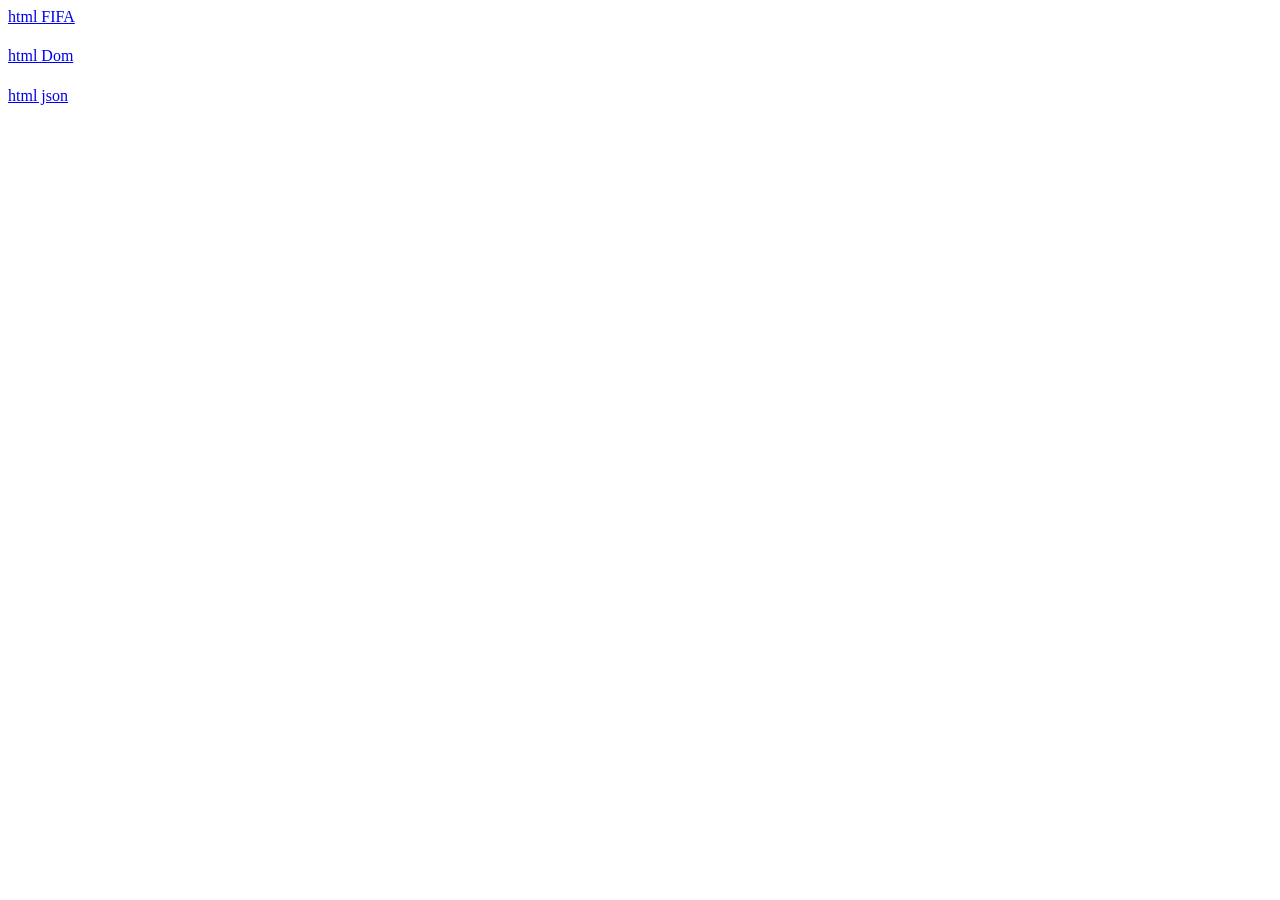
<file: index.html>
<html>
  <head></head>
  <body>
    <a  href="Dominguez_diagnostico/">html FIFA</a>
    <h1> </h1>
    <a  href="Dom_Dominguez/">html Dom</a>
    <h1> </h1>
    <a  href="tpjson_dom/">html json</a>
    <h1> </h1>
  </body>
</html>
</file>
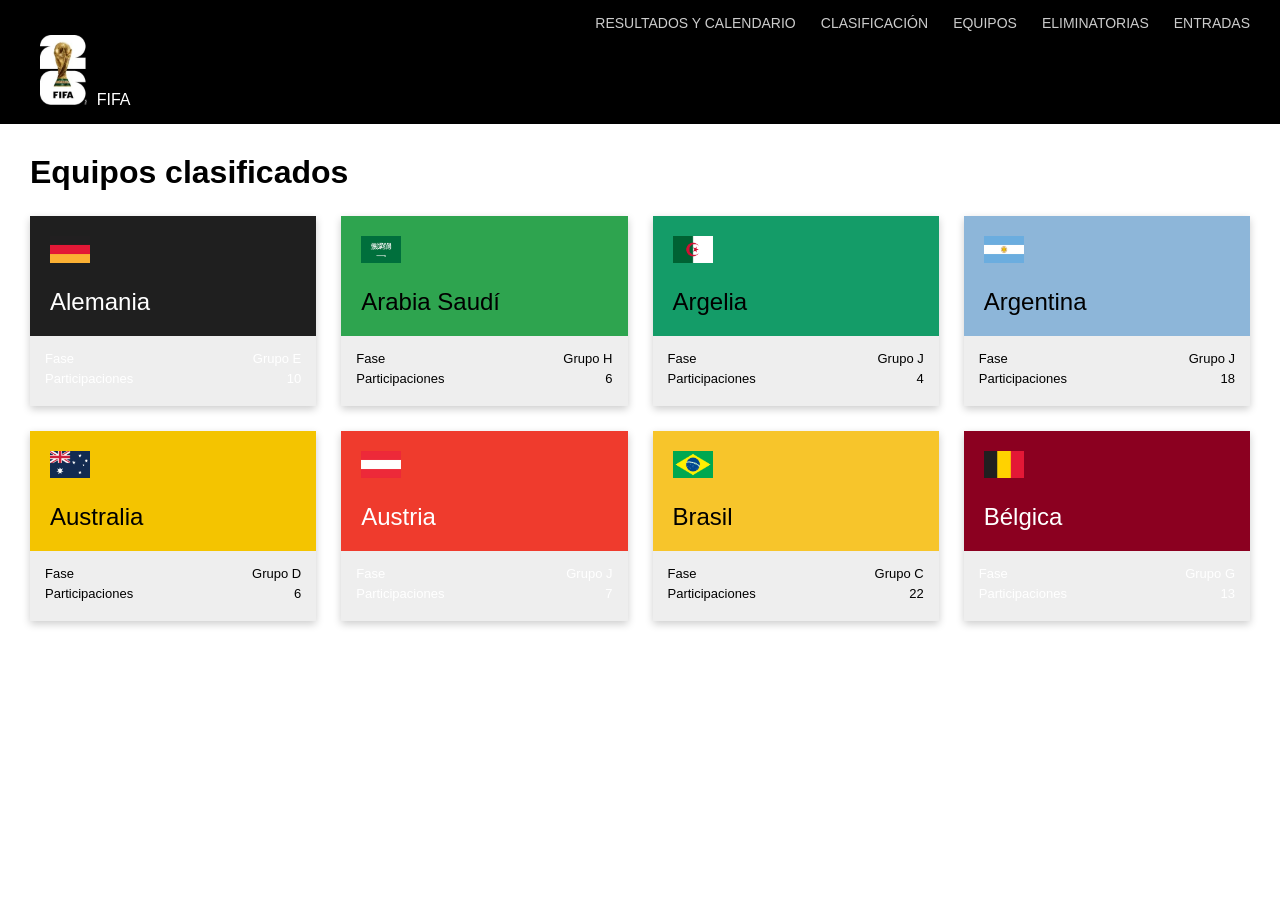
<file: Dominguez_diagnostico/index.html>
<!DOCTYPE html>
<html lang="es">
<head>
<meta charset="UTF-8">
<meta name="viewport" content="width=device-width, initial-scale=1.0">
<title>Equipos clasificados</title>

<link rel="stylesheet" href="css/Style.css">
</head>

<body>

<header class="navbar">
    <div class="logo"><img src="imagenes/FIFA-logo.png">FIFA</div>

    <nav class="menu">
        <a href="#">RESULTADOS Y CALENDARIO</a>
        <a href="#">CLASIFICACIÓN</a>
        <a href="#">EQUIPOS</a>
        <a href="#">ELIMINATORIAS</a>
        <a href="#">ENTRADAS</a>
    </nav>
</header>

<main class="container">

<h1>Equipos clasificados</h1>

<div class="grid">

<!-- ALEMANIA -->
<div class="equipo alemania">
    <div class="top">
        <img src="imagenes/alemania.png">
        <h2>Alemania</h2>
    </div>
    <div class="bottom">
        <p>Fase <span>Grupo E</span></p>
        <p>Participaciones <span>10</span></p>
    </div>
</div>

<!-- ARABIA -->
<div class="equipo arabia">
    <div class="top">
        <img src="imagenes/arabia.png">
        <h2>Arabia Saudí</h2>
    </div>
    <div class="bottom">
        <p>Fase <span>Grupo H</span></p>
        <p>Participaciones <span>6</span></p>
    </div>
</div>

<!-- ARGELIA -->
<div class="equipo argelia">
    <div class="top">
        <img src="imagenes/argelia.png">
        <h2>Argelia</h2>
    </div>
    <div class="bottom">
        <p>Fase <span>Grupo J</span></p>
        <p>Participaciones <span>4</span></p>
    </div>
</div>

<!-- ARGENTINA -->
<div class="equipo argentina">
    <div class="top">
        <img src="imagenes/argentina.png">
        <h2>Argentina</h2>
    </div>
    <div class="bottom">
        <p>Fase <span>Grupo J</span></p>
        <p>Participaciones <span>18</span></p>
    </div>
</div>

<!-- AUSTRALIA -->
<div class="equipo australia">
    <div class="top">
        <img src="imagenes/australia.png">
        <h2>Australia</h2>
    </div>
    <div class="bottom">
        <p>Fase <span>Grupo D</span></p>
        <p>Participaciones <span>6</span></p>
    </div>
</div>

<!-- AUSTRIA -->
<div class="equipo austria">
    <div class="top">
        <img src="imagenes/austria.png">
        <h2>Austria</h2>
    </div>
    <div class="bottom">
        <p>Fase <span>Grupo J</span></p>
        <p>Participaciones <span>7</span></p>
    </div>
</div>

<!-- BRASIL -->
<div class="equipo brasil">
    <div class="top">
        <img src="imagenes/brasil.png">
        <h2>Brasil</h2>
    </div>
    <div class="bottom">
        <p>Fase <span>Grupo C</span></p>
        <p>Participaciones <span>22</span></p>
    </div>
</div>

<!-- BELGICA -->
<div class="equipo belgica">
    <div class="top">
        <img src="imagenes/belgica.png">
        <h2>Bélgica</h2>
    </div>
    <div class="bottom">
        <p>Fase <span>Grupo G</span></p>
        <p>Participaciones <span>13</span></p>
    </div>
</div>

</div>

</main>

</body>
</html>
</file>
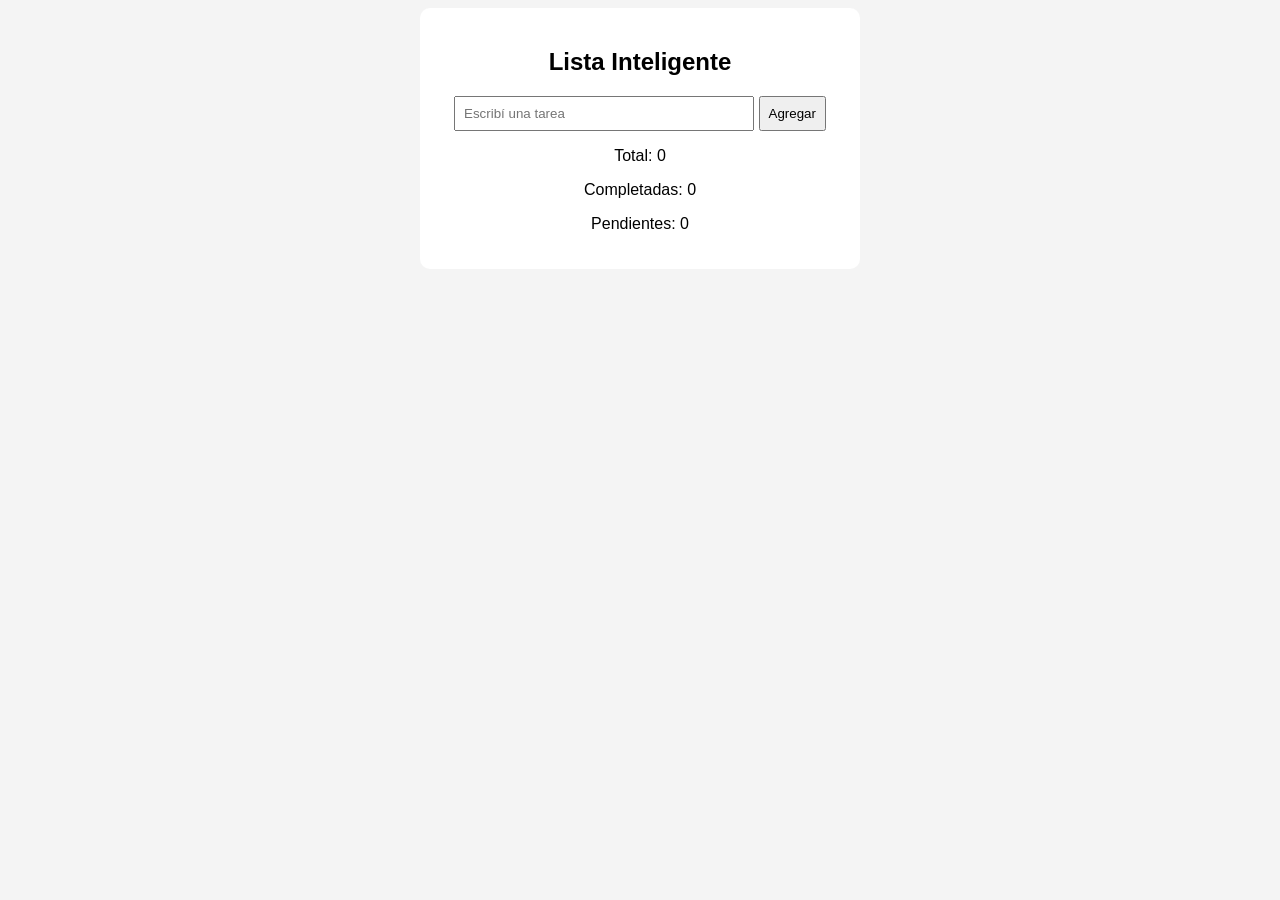
<file: tpjson_dom/index.html>
<!DOCTYPE html>
<html lang="es">
<head>
<meta charset="UTF-8">
<title>Lista Inteligente</title>

<link rel="stylesheet" href="css/style.css">
</head>

<body>

<div class="container">
    <h2>Lista Inteligente</h2>

    <input type="text" id="tareaInput" placeholder="Escribí una tarea">
    <button id="agregarBtn">Agregar</button>

    <p class="error" id="error"></p>

    <ul id="lista"></ul>

    <div class="contadores">
        <p>Total: <span id="total">0</span></p>
        <p>Completadas: <span id="completadas">0</span></p>
        <p>Pendientes: <span id="pendientes">0</span></p>
    </div>
</div>

<script src="css/script.js"></script>

</body>
</html>
</file>
<file: Dominguez_diagnostico/css/Style.css>
*{
margin:0;
padding:0;
box-sizing:border-box;
font-family: Arial, Helvetica, sans-serif;
}

/* NAVBAR */

.navbar{
background:#000;
color:#fff;
display:flex;
justify-content:space-between;
padding:15px 30px;
}

.logo img{
padding:10px;
height:90px;
position: relative;
top: 10px;
}

.menu{
display:flex;
gap:25px;
}

.menu a{
color:#ccc;
text-decoration:none;
font-size:14px;
}

.menu a:hover{
color:#fff;
}

/* CONTENEDOR */

.container{
padding:30px;
}

h1{
margin-bottom:25px;
}

/* GRID */

.grid{
display:grid;
grid-template-columns:repeat(4,1fr);
gap:25px;
}

/* TARJETAS */

.equipo{
box-shadow:0 3px 8px rgba(0,0,0,0.2);
}

.top{
padding:20px;
height:120px;
display:flex;
flex-direction:column;
justify-content:space-between;
}

.top img{
width:40px;
}

.top h2{
font-size:24px;
font-weight:500;
}

.bottom{
background:#eee;
padding:15px;
font-size:13px;
}

.bottom p{
display:flex;
justify-content:space-between;
margin-bottom:5px;
}

/* COLORES POR EQUIPO */

.alemania{
background:#1f1f1f;
color:#fff;
}

.arabia{
background:#2ea44f;
}

.argelia{
background:#149c68;
}

.argentina{
background:#8db6d9;
}

.australia{
background:#f4c400;
}

.austria{
background:#ef3b2d;
color:#fff;
}

.brasil{
background:#f7c52b;
}

.belgica{
background:#8b0020;
color:#fff;
}
</file>
<file: tpjson_dom/css/style.css>
body {
    font-family: Arial;
    background: #f4f4f4;
    text-align: center;
}

.container {
    width: 400px;
    margin: auto;
    background: white;
    padding: 20px;
    border-radius: 10px;
}

input {
    width: 70%;
    padding: 8px;
}

button {
    padding: 8px;
    cursor: pointer;
}

.error {
    color: red;
    font-size: 14px;
}

ul {
    list-style: none;
    padding: 0;
}

li {
    display: flex;
    justify-content: space-between;
    padding: 8px;
    border-bottom: 1px solid #ccc;
}

.completada span {
    text-decoration: line-through;
    color: gray;
}

.contadores {
    margin-top: 15px;
}
</file>
